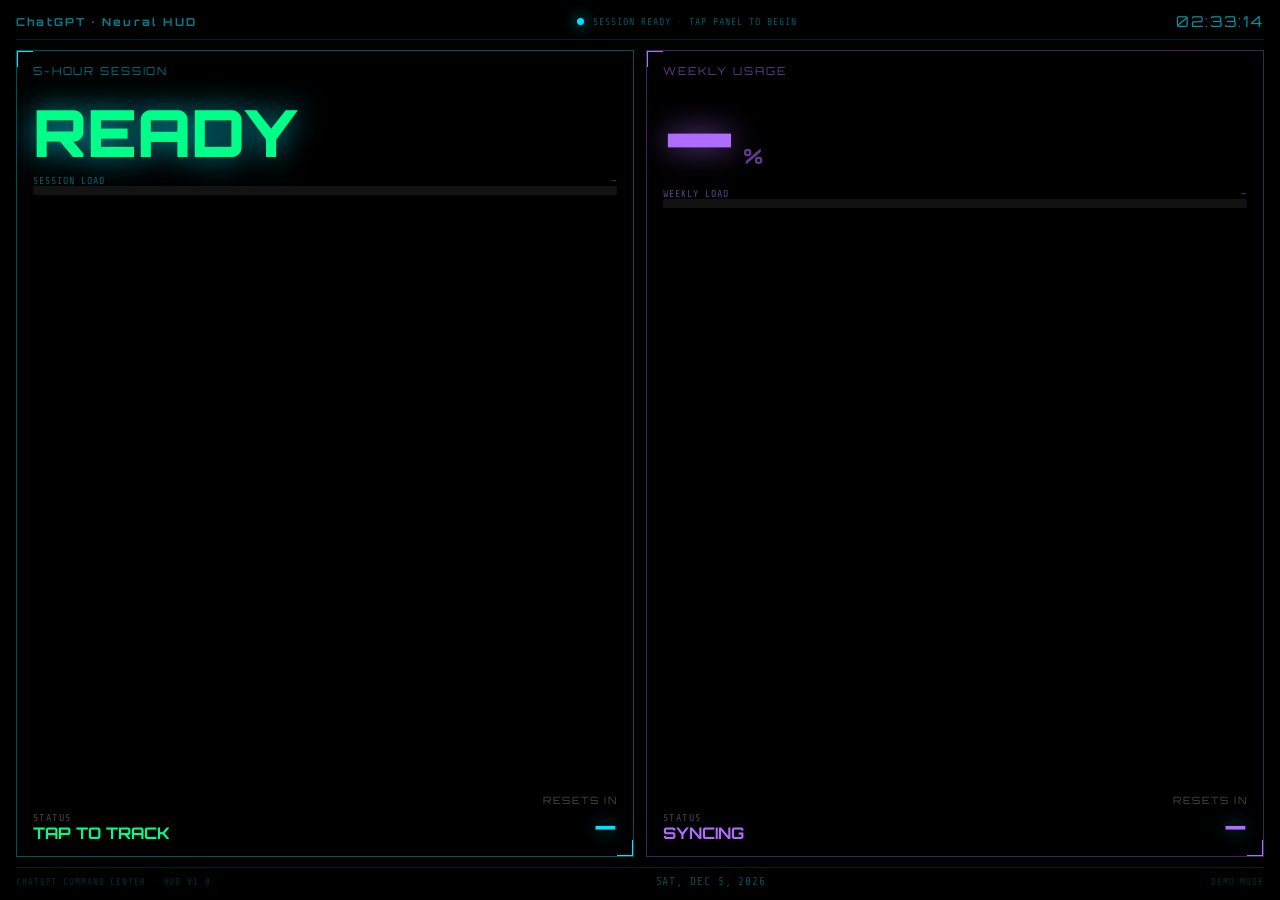
<file: online-hud/chatgpt-panel.html>
<!doctype html>
<html lang="en">
<head>
<meta charset="utf-8"><meta name="viewport" content="width=device-width,initial-scale=1,maximum-scale=1,user-scalable=no,viewport-fit=cover">
<title>ChatGPT · Neural HUD</title>
<style>
@import url('https://fonts.googleapis.com/css2?family=Orbitron:wght@400;700;900&family=Share+Tech+Mono&display=swap');
:root{--cyan:#00e5ff;--purple:#b06bff;--amber:#ffb700;--green:#00ff88;--red:#ff3355;--orange:#ff7700;--muted:rgba(255,255,255,.35)}
*{box-sizing:border-box}html,body{margin:0;width:100%;height:100%;overflow:hidden;background:#000;color:#fff;font-family:'Share Tech Mono',monospace;touch-action:manipulation}button{font:inherit}
.hud{height:100dvh;min-height:100%;display:grid;grid-template-rows:auto 1fr auto;padding:calc(12px + env(safe-area-inset-top)) calc(16px + env(safe-area-inset-right)) calc(12px + env(safe-area-inset-bottom)) calc(16px + env(safe-area-inset-left));gap:10px}.top,.bottom{display:flex;align-items:center;justify-content:space-between;border-color:rgba(0,229,255,.14);border-style:solid}.top{border-width:0 0 1px;padding-bottom:8px}.bottom{border-width:1px 0 0;padding-top:7px}.brand,.clock,.big,.reset{font-family:Orbitron,sans-serif}.brand{font-weight:700;letter-spacing:.2em;color:rgba(0,229,255,.55);font-size:11px}.status{display:flex;align-items:center;gap:9px;color:rgba(0,229,255,.38);font-size:10px;letter-spacing:.1em;text-transform:uppercase}.dot{width:7px;height:7px;border-radius:50%;background:var(--cyan);box-shadow:0 0 14px var(--cyan);animation:blink 2s infinite}.dot.amber{background:var(--orange);box-shadow:0 0 14px var(--orange)}.dot.red{background:var(--red);box-shadow:0 0 14px var(--red)}.dot.green{background:var(--green);box-shadow:0 0 14px var(--green);animation:none}@keyframes blink{50%{opacity:.15}}.clock{color:rgba(0,229,255,.65);font-size:15px;letter-spacing:.13em}
.panels{display:grid;grid-template-columns:1fr 1fr;gap:12px;min-height:0}.panel{position:relative;min-height:0;border:1px solid;padding:13px 16px;overflow:hidden;background:#000;display:flex;flex-direction:column;gap:10px}.panel:before,.panel:after{content:'';position:absolute;width:15px;height:15px;border-style:solid}.panel:before{top:-1px;left:-1px;border-width:2px 0 0 2px}.panel:after{right:-1px;bottom:-1px;border-width:0 2px 2px 0}.session{border-color:rgba(0,229,255,.35)}.session:before,.session:after{border-color:var(--cyan)}.weekly{border-color:rgba(176,107,255,.35)}.weekly:before,.weekly:after{border-color:var(--purple)}.task{display:none;border-color:rgba(255,183,0,.4)}.task:before,.task:after{border-color:var(--amber)}.task.show{display:flex}.weekly.hide{display:none}
.label{font-family:Orbitron,sans-serif;font-size:11px;letter-spacing:.17em;text-transform:uppercase;color:rgba(0,229,255,.5)}.purple{color:rgba(176,107,255,.55)}.amber{color:rgba(255,183,0,.55)}.row{display:flex;align-items:end;gap:6px}.big{font-size:clamp(52px,11vw,90px);font-weight:900;line-height:1;color:var(--cyan);text-shadow:0 0 30px rgba(0,229,255,.7)}.big.purple{color:var(--purple);text-shadow:0 0 30px rgba(176,107,255,.7)}.big.ready{color:var(--green);font-size:clamp(35px,7vw,65px);margin-top:12px}.big.full{color:var(--red);animation:pulse 1s infinite}@keyframes pulse{50%{opacity:.45}}.pct{font:700 21px Orbitron;color:rgba(0,229,255,.55);margin-bottom:9px}.track{height:9px;background:rgba(255,255,255,.07);border-radius:2px;overflow:hidden}.fill{height:100%;width:0;background:linear-gradient(90deg,#0088bb,var(--cyan));box-shadow:0 0 12px var(--cyan);transition:width .7s}.fill.purple{background:linear-gradient(90deg,#7133b7,var(--purple));box-shadow:0 0 12px var(--purple)}.barline,.stat{display:flex;justify-content:space-between;align-items:end}.barline{font-size:10px;letter-spacing:.1em;text-transform:uppercase;color:rgba(0,229,255,.42)}.stat{margin-top:auto}.stat small,.sub{display:block;color:rgba(255,255,255,.28);font-size:10px;letter-spacing:.14em;text-transform:uppercase}.stat strong{font:700 16px Orbitron;color:rgba(0,229,255,.88)}.stat strong.green{color:var(--green)}.reset{text-align:right}.reset .sub{margin-bottom:2px}.reset strong{font-size:28px;color:var(--cyan);text-shadow:0 0 18px rgba(0,229,255,.55)}
.taskname{font-size:20px;color:rgba(255,183,0,.92);border-left:3px solid rgba(255,183,0,.45);padding-left:10px;white-space:nowrap;overflow:hidden;text-overflow:ellipsis}.taskstatus{display:flex;align-items:center;gap:9px;font:700 24px Orbitron;color:var(--amber);text-shadow:0 0 17px rgba(255,183,0,.6)}.taskstatus.done{color:var(--green)}.taskstatus.wait{color:var(--cyan)}.taskstep{font-size:19px;color:rgba(255,183,0,.92);line-height:1.45;flex:1}.taskfoot{display:flex;justify-content:space-between;border-top:1px solid rgba(255,183,0,.12);padding-top:8px;color:rgba(255,183,0,.5)}
.bottom{font-size:9px;letter-spacing:.1em;text-transform:uppercase;color:rgba(0,229,255,.2)}.date{font-size:11px;color:rgba(0,229,255,.35)}.controls{position:fixed;left:50%;bottom:33px;transform:translateX(-50%);display:flex;gap:5px;z-index:4;padding:8px;background:rgba(0,0,0,.9);border:1px solid rgba(255,255,255,.12)}.controls button{padding:6px 9px;background:transparent;border:1px solid rgba(0,229,255,.35);color:var(--cyan);font-size:9px;letter-spacing:.07em;text-transform:uppercase;cursor:pointer}.controls button:hover{background:rgba(0,229,255,.1)}.controls .amberbtn{color:var(--amber);border-color:rgba(255,183,0,.4)}.toast{position:fixed;top:50%;left:50%;transform:translate(-50%,-50%) scale(.9);opacity:0;pointer-events:none;padding:18px 28px;border:1px solid var(--green);color:var(--green);background:#00130b;box-shadow:0 0 35px rgba(0,255,136,.3);font:700 15px Orbitron;letter-spacing:.12em;transition:.25s;z-index:5}.toast.on{opacity:1;transform:translate(-50%,-50%) scale(1)}
@media(max-width:680px){.hud{padding:calc(8px + env(safe-area-inset-top)) calc(9px + env(safe-area-inset-right)) calc(8px + env(safe-area-inset-bottom)) calc(9px + env(safe-area-inset-left));gap:7px}.top{gap:8px}.panels{grid-template-columns:1fr;grid-template-rows:minmax(0,1fr) minmax(0,1fr)}.panel{padding:12px;gap:8px;min-height:0}.big{font-size:clamp(48px,18vw,75px)}.controls{bottom:calc(28px + env(safe-area-inset-bottom));max-width:96vw;overflow:auto}.controls button{min-height:36px}.brand{font-size:9px}.status{font-size:8px;white-space:nowrap;overflow:hidden}.clock{font-size:12px;flex:none}.bottom{font-size:8px;gap:8px}.bottom>span:first-child{max-width:42%;overflow:hidden;text-overflow:ellipsis;white-space:nowrap}}
@media(max-width:680px) and (orientation:portrait){.session .stat,.weekly .stat{margin-top:6px}.taskstep{font-size:17px}.reset strong{font-size:23px}}
</style>
<style>
.panels .weekly{order:1}
.panels .task{order:2;display:flex}
.panels .session{display:flex;order:1}
.panels .weekly{order:2}
.panels .task{display:none}
</style>
</head>
<body>
<main class="hud">
 <header class="top"><span class="brand">ChatGPT · Neural HUD</span><span class="status"><i class="dot" id="dot"></i><span id="status">uplink nominal · openai cloud</span></span><span class="clock" id="clock">00:00:00</span></header>
 <section class="panels">
  <article class="panel session" id="sessionPanel"><span class="label">5-Hour Session</span><div class="row"><span class="big ready" id="sessionBig">READY</span><span class="pct" id="sessionSym" style="display:none">%</span></div><div><div class="barline"><span>Session Load</span><span id="sessionPct">—</span></div><div class="track"><div class="fill" id="sessionFill"></div></div></div><div class="stat"><div><small>Status</small><strong class="green" id="sessionStatus">TAP TO TRACK</strong></div><div class="reset"><span class="sub">Resets in</span><strong id="sessionReset">—</strong></div></div></article>
<article class="panel weekly" id="weeklyPanel"><span class="label purple">Weekly Usage</span><div class="row"><span class="big purple" id="weeklyBig">—</span><span class="pct" style="color:rgba(176,107,255,.55)">%</span></div><div><div class="barline" style="color:rgba(176,107,255,.55)"><span>Weekly Load</span><span id="weeklyPct">—</span></div><div class="track"><div class="fill purple" id="weeklyFill" style="width:0"></div></div></div><div class="stat"><div><small>Status</small><strong id="weeklyStatus" style="color:var(--purple)">SYNCING</strong></div><div class="reset"><span class="sub">Resets in</span><strong style="color:var(--purple)" id="weeklyReset">—</strong></div></div></article>
  <article class="panel task" id="taskPanel"><span class="label amber">ChatGPT · Endpoint Details</span><div class="taskstatus wait" id="taskStatus"><i class="dot" style="background:var(--cyan);box-shadow:0 0 14px var(--cyan)"></i><span>SYNCING</span></div><span class="sub">Account / Plan</span><div class="taskname" id="taskName">—</div><span class="sub">Usage Endpoint</span><div class="taskstep" id="taskStep">Waiting for the latest ChatGPT response…</div><div class="taskfoot"><span id="elapsed">Last sync: —</span><span id="stepCount">—</span></div></article>
 </section>
 <footer class="bottom"><span>chatgpt command center · hud v1.0</span><span class="date" id="date">—</span><span id="sync">demo mode</span></footer>
</main>
<nav class="controls" id="controls"><button id="track">Track Session</button><button class="amberbtn" id="run">Run Task</button><button id="approve">Approval</button><button id="complete">Complete</button><button id="reset">Reset</button></nav><div class="toast" id="toast">TASK COMPLETE</div>
<script>
const $=id=>document.getElementById(id), state={tracking:false,task:false,started:0,step:0,session:null,weekly:null}; let usageTimer=null;
const demoMode=new URLSearchParams(location.search).has('demo'); if(!demoMode)$('controls').style.display='none'; let wakeLock=null;
async function keepScreenAwake(){try{if('wakeLock' in navigator)wakeLock=await navigator.wakeLock.request('screen')}catch(e){}}
document.addEventListener('visibilitychange',()=>{if(document.visibilityState==='visible'&&state.tracking)keepScreenAwake()});
// Optional production adapter: set these to your own protected endpoints.
const queryParams=new URLSearchParams(location.search);
const CONFIG={usageEndpoint:queryParams.has('live')?'/api/usage':'',taskEndpoint:'',pollMs:1000};
function pad(n){return n<10?'0'+n:n} function clock(){const d=new Date();$('clock').textContent=`${pad(d.getHours())}:${pad(d.getMinutes())}:${pad(d.getSeconds())}`;$('date').textContent=d.toLocaleDateString('en-US',{weekday:'short',day:'numeric',month:'short',year:'numeric'})} setInterval(clock,1000);clock();
function formatReset(iso){if(iso===null||iso===undefined||iso==='')return '—';const value=typeof iso==='number'||/^\d+$/.test(String(iso))?Number(iso)*1000:iso;const n=new Date(value)-Date.now();if(n<=0)return '0m';const m=Math.floor(n/60000),d=Math.floor(m/1440),h=Math.floor((m%1440)/60);return d?`${d}d ${h}h`:h?`${h}h ${m%60}m`:`${m}m`}
function setUsage(s,w,sReset,wReset){state.session=s;state.weekly=w;const hasS=Number.isFinite(s),hasW=Number.isFinite(w);$('sessionBig').textContent=hasS?s:'—';$('sessionBig').className='big'+(hasS&&s>=100?' full':'');$('sessionSym').style.display=hasS?'':'none';$('sessionFill').style.width=hasS?Math.min(s,100)+'%':'0';$('sessionPct').textContent=hasS?s+'%':'—';$('sessionStatus').textContent=hasS?(s>=90?'HIGH':'NOMINAL'):'UNAVAILABLE';$('sessionStatus').className=hasS&&s<90?'green':'';$('sessionReset').textContent=hasS?(sReset||'—'):'—';$('weeklyBig').textContent=hasW?w:'—';$('weeklyFill').style.width=hasW?Math.min(w,100)+'%':'0';$('weeklyPct').textContent=hasW?w+'%':'—';$('weeklyStatus').textContent=hasW?(w>=90?'HIGH':'NOMINAL'):'UNAVAILABLE';$('weeklyReset').textContent=hasW?(wReset||'—'):'—';$('sync').textContent='synced '+new Date().toLocaleTimeString()}
function ready(){state.tracking=false;$('sessionBig').textContent='READY';$('sessionBig').className='big ready';$('sessionSym').style.display='none';$('sessionFill').style.width='0';$('sessionPct').textContent='—';$('sessionStatus').textContent='TAP TO TRACK';$('sessionStatus').className='green';$('sessionReset').textContent='—';$('dot').className='dot';$('status').textContent='session ready · tap panel to begin'}
function endpointDetails(d){const plan=(d.plan||'unknown').toUpperCase();const windowText=d.activeWindowSeconds?((d.activeWindowSeconds/3600>=24)?Math.round(d.activeWindowSeconds/86400)+'-day window':Math.round(d.activeWindowSeconds/3600)+'-hour window'):'window not reported';const allowed=d.rateLimitAllowed===false?'LIMITED':d.rateLimitReached?'REACHED':'ALLOWED';$('taskStatus').querySelector('span').textContent=allowed;$('taskStatus').className='taskstatus '+(allowed==='ALLOWED'?'wait':allowed==='REACHED'?'done':'');$('taskName').textContent=plan+' plan · '+windowText;$('taskStep').textContent='Rate limit: '+allowed+(d.rateLimitType?' · '+d.rateLimitType:'')+(d.availableCredits!==null&&d.availableCredits!==undefined?' · credits '+d.availableCredits:'');$('elapsed').textContent='Last sync: '+(d.updatedAt?new Date(d.updatedAt).toLocaleTimeString():'—');$('stepCount').textContent=d.source||'ChatGPT endpoint';$('status').textContent='synced · '+windowText.toLowerCase()}
async function fetchUsage(){if(!CONFIG.usageEndpoint||!state.tracking||document.hidden)return;try{const r=await fetch(CONFIG.usageEndpoint,{cache:'no-store'});if(!r.ok)throw 0;const d=await r.json();if(d.error)throw 0;const session=Number.isFinite(d.sessionUtilization)?Math.round(d.sessionUtilization*100):null;const weekly=Number.isFinite(d.weeklyUtilization)?Math.round(d.weeklyUtilization*100):null;setUsage(session,weekly,formatReset(d.sessionReset),formatReset(d.weeklyReset));endpointDetails(d)}catch(e){$('dot').className='dot amber';$('status').textContent='fetch error · retrying…';$('taskStatus').querySelector('span').textContent='ERROR';$('taskStep').textContent='Unable to read the ChatGPT usage endpoint.'}}
function showTask(status,name,step){state.task=true;$('taskPanel').classList.add('show');$('taskStatus').querySelector('span').textContent=status.toUpperCase();$('taskStatus').className='taskstatus '+(status==='waiting'?'wait':status==='complete'?'done':'');$('taskName').textContent=name||'ChatGPT Task';$('taskStep').textContent=step||'Working…';$('stepCount').textContent='Step '+(++state.step)+' of 4';if(!state.started)state.started=Date.now();$('dot').className='dot '+(status==='waiting'?'':'amber');$('status').textContent='chatgpt · '+status+' task'}
function complete(){showTask('complete',$('taskName').textContent,'All requested work has been completed.');$('toast').classList.add('on');setTimeout(()=>{$('toast').classList.remove('on');state.task=false;$('dot').className='dot green';$('status').textContent='uplink nominal · openai cloud'},1600)}
function track(){if(state.tracking)return;state.tracking=true;keepScreenAwake();$('sessionBig').textContent='—';$('sessionBig').className='big';$('sessionSym').style.display='';$('sessionStatus').textContent=CONFIG.usageEndpoint?'SYNCING':'DATA SOURCE REQUIRED';$('sessionStatus').className='';$('dot').className=CONFIG.usageEndpoint?'dot':'dot amber';$('status').textContent=CONFIG.usageEndpoint?'connecting · openai cloud':'no usage endpoint configured';if(CONFIG.usageEndpoint)fetchUsage()}
$('sessionPanel').onclick=track;$('track').onclick=track;$('run').onclick=()=>showTask('running','Analyze ChatGPT workspace','Inspecting context, tools, and active project state.');$('approve').onclick=()=>showTask('waiting','ChatGPT Task','Waiting for your approval to continue.');$('complete').onclick=complete;$('reset').onclick=()=>{state.step=0;state.started=0;ready();$('weeklyPanel').classList.remove('hide');$('taskPanel').classList.remove('show')};
function pollStart(){if(usageTimer||document.hidden)return;fetchUsage();usageTimer=setInterval(fetchUsage,CONFIG.pollMs)}
function pollStop(){if(usageTimer){clearInterval(usageTimer);usageTimer=null}}
document.addEventListener('visibilitychange',()=>document.hidden?pollStop():pollStart());
if(window.fully){window.fully.bind('screenOn','pollStart()');window.fully.bind('screenOff','pollStop()')}
setInterval(()=>{if(state.task&&state.started){const s=Math.floor((Date.now()-state.started)/1000);$('elapsed').textContent='Elapsed: '+(s>59?Math.floor(s/60)+'m ':'')+s%60+'s'}},1000);ready();if(CONFIG.usageEndpoint){track();pollStart()}
</script>
</body>
</html>
</file>
